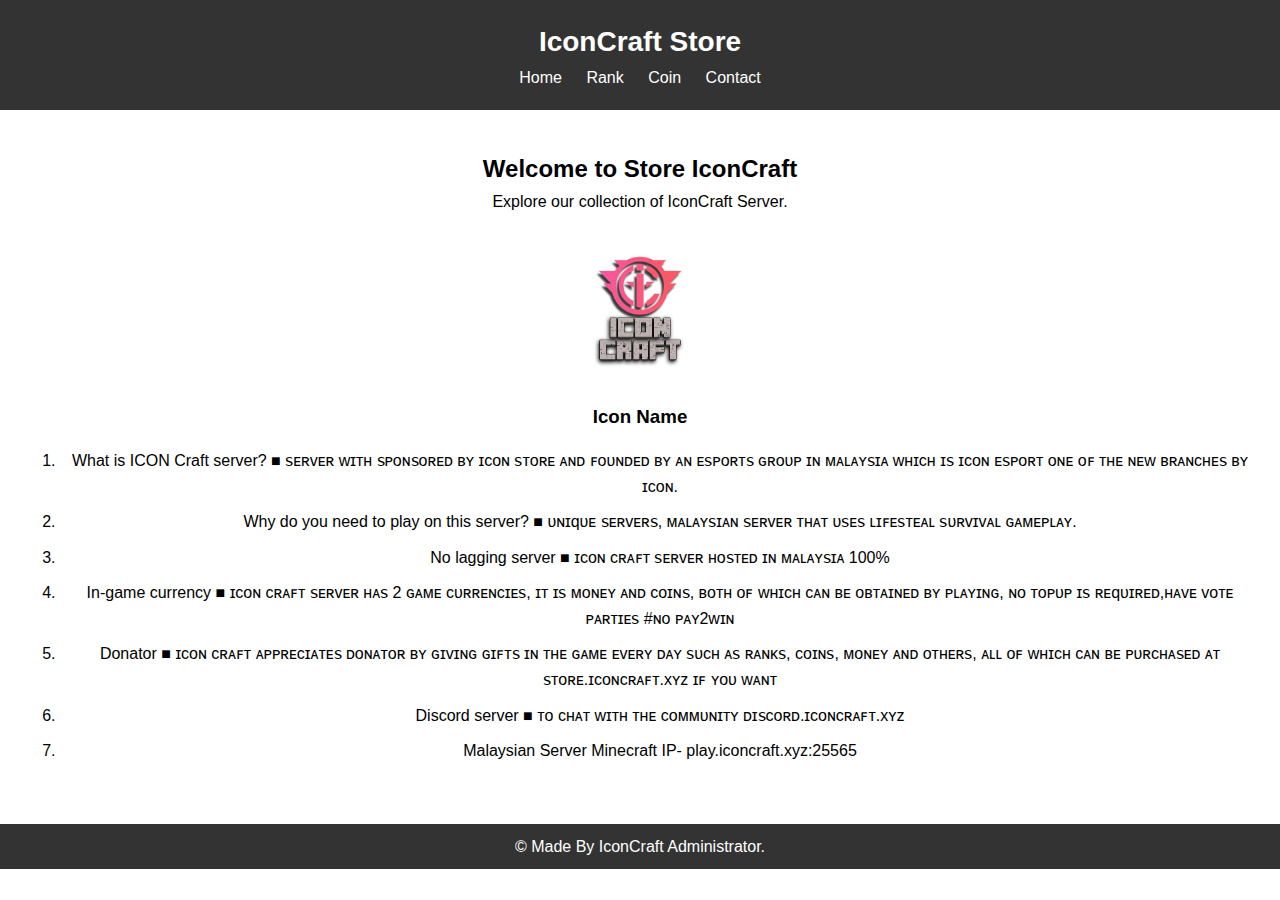
<file: index.html>
<!DOCTYPE html>
<html lang="en">

<head>
  <meta charset="UTF-8">
  <meta name="viewport" content="width=device-width, initial-scale=1.0">
  <title>Minecraft IconCraft Store</title>
  <link rel="stylesheet" href="styles.css">
</head>

<body>
  <!-- Header Section -->
  <header>
    <div class="container">
      <h1>IconCraft Store</h1>
      <nav>
        <ul>
          <li><a hreflang="index.html">Home</a></li>
          <li><a href="Rank.html">Rank</a></li>
          <li><a href="Coin,html">Coin</a></li>
          <li><a href="#">Contact</a></li>
        </ul>
      </nav>
    </div>
  </header>

  <!-- Product Section -->
  <section class="product-section">
    <div class="container">
      <h2>Welcome to Store IconCraft</h2>
      <p>Explore our collection of IconCraft Server.</p>
      <!-- Add your product showcase here -->
      <!-- Example: -->
      <div class="product-item">
        <img src="minecraft_icon.jpg" alt="Icon Craft Store">
        <h3>Icon Name</h3>
        <ol class="about_server">
          <li>
            <p>What is ICON Craft server?
              ■ ꜱᴇʀᴠᴇʀ ᴡɪᴛʜ ꜱᴘᴏɴꜱᴏʀᴇᴅ ʙʏ ɪᴄᴏɴ ꜱᴛᴏʀᴇ ᴀɴᴅ ꜰᴏᴜɴᴅᴇᴅ ʙʏ ᴀɴ ᴇꜱᴘᴏʀᴛꜱ ɢʀᴏᴜᴘ ɪɴ ᴍᴀʟᴀʏꜱɪᴀ ᴡʜɪᴄʜ ɪꜱ ɪᴄᴏɴ ᴇꜱᴘᴏʀᴛ
              ᴏɴᴇ ᴏꜰ ᴛʜᴇ ɴᴇᴡ ʙʀᴀɴᴄʜᴇꜱ ʙʏ ɪᴄᴏɴ.</p>
          </li>
          <li>
            <p>Why do you need to play on this server?
              ■ ᴜɴɪqᴜᴇ ꜱᴇʀᴠᴇʀꜱ, ᴍᴀʟᴀʏꜱɪᴀɴ ꜱᴇʀᴠᴇʀ ᴛʜᴀᴛ ᴜꜱᴇꜱ ʟɪꜰᴇꜱᴛᴇᴀʟ ꜱᴜʀᴠɪᴠᴀʟ ɢᴀᴍᴇᴘʟᴀʏ.</p>
          </li>
          <li>
            <p>No lagging server
              ■ ɪᴄᴏɴ ᴄʀᴀꜰᴛ ꜱᴇʀᴠᴇʀ ʜᴏꜱᴛᴇᴅ ɪɴ ᴍᴀʟᴀʏꜱɪᴀ 100%</p>
            </p>
          </li>
          <li>
            <p>In-game currency
              ■ ɪᴄᴏɴ ᴄʀᴀꜰᴛ ꜱᴇʀᴠᴇʀ ʜᴀꜱ 2 ɢᴀᴍᴇ ᴄᴜʀʀᴇɴᴄɪᴇꜱ, ɪᴛ ɪꜱ ᴍᴏɴᴇʏ ᴀɴᴅ ᴄᴏɪɴꜱ, ʙᴏᴛʜ ᴏꜰ ᴡʜɪᴄʜ ᴄᴀɴ ʙᴇ ᴏʙᴛᴀɪɴᴇᴅ ʙʏ ᴘʟᴀʏɪɴɢ, ɴᴏ ᴛᴏᴘᴜᴘ ɪꜱ ʀᴇqᴜɪʀᴇᴅ,ʜᴀᴠᴇ ᴠᴏᴛᴇ ᴘᴀʀᴛɪᴇꜱ #ɴᴏ ᴘᴀʏ2ᴡɪɴ</p>
          </li>
          <li>
            <p>Donator
              ■ ɪᴄᴏɴ ᴄʀᴀꜰᴛ ᴀᴘᴘʀᴇᴄɪᴀᴛᴇꜱ ᴅᴏɴᴀᴛᴏʀ ʙʏ ɢɪᴠɪɴɢ ɢɪꜰᴛꜱ ɪɴ ᴛʜᴇ ɢᴀᴍᴇ ᴇᴠᴇʀʏ ᴅᴀʏ ꜱᴜᴄʜ ᴀꜱ ʀᴀɴᴋꜱ, ᴄᴏɪɴꜱ, ᴍᴏɴᴇʏ ᴀɴᴅ ᴏᴛʜᴇʀꜱ, ᴀʟʟ ᴏꜰ ᴡʜɪᴄʜ ᴄᴀɴ ʙᴇ ᴘᴜʀᴄʜᴀꜱᴇᴅ ᴀᴛ ꜱᴛᴏʀᴇ.ɪᴄᴏɴᴄʀᴀꜰᴛ.xʏᴢ ɪꜰ ʏᴏᴜ ᴡᴀɴᴛ</p>
          </li>
          <li>
            <p>Discord server
              ■ ᴛᴏ ᴄʜᴀᴛ ᴡɪᴛʜ ᴛʜᴇ ᴄᴏᴍᴍᴜɴɪᴛʏ ᴅɪꜱᴄᴏʀᴅ.ɪᴄᴏɴᴄʀᴀꜰᴛ.xʏᴢ</p>
          </li>
          <li>
            <p>Malaysian Server Minecraft
              IP- play.iconcraft.xyz:25565</p>
          </li>
        </ol>
      </div>
      <!-- End of product showcase -->
    </div>
  </section>

  <!-- Footer Section -->
  <footer>
    <div class="container">
      <p>&copy; Made By IconCraft Administrator.</p>
    </div>
  </footer>
</body>

</html>
</file>
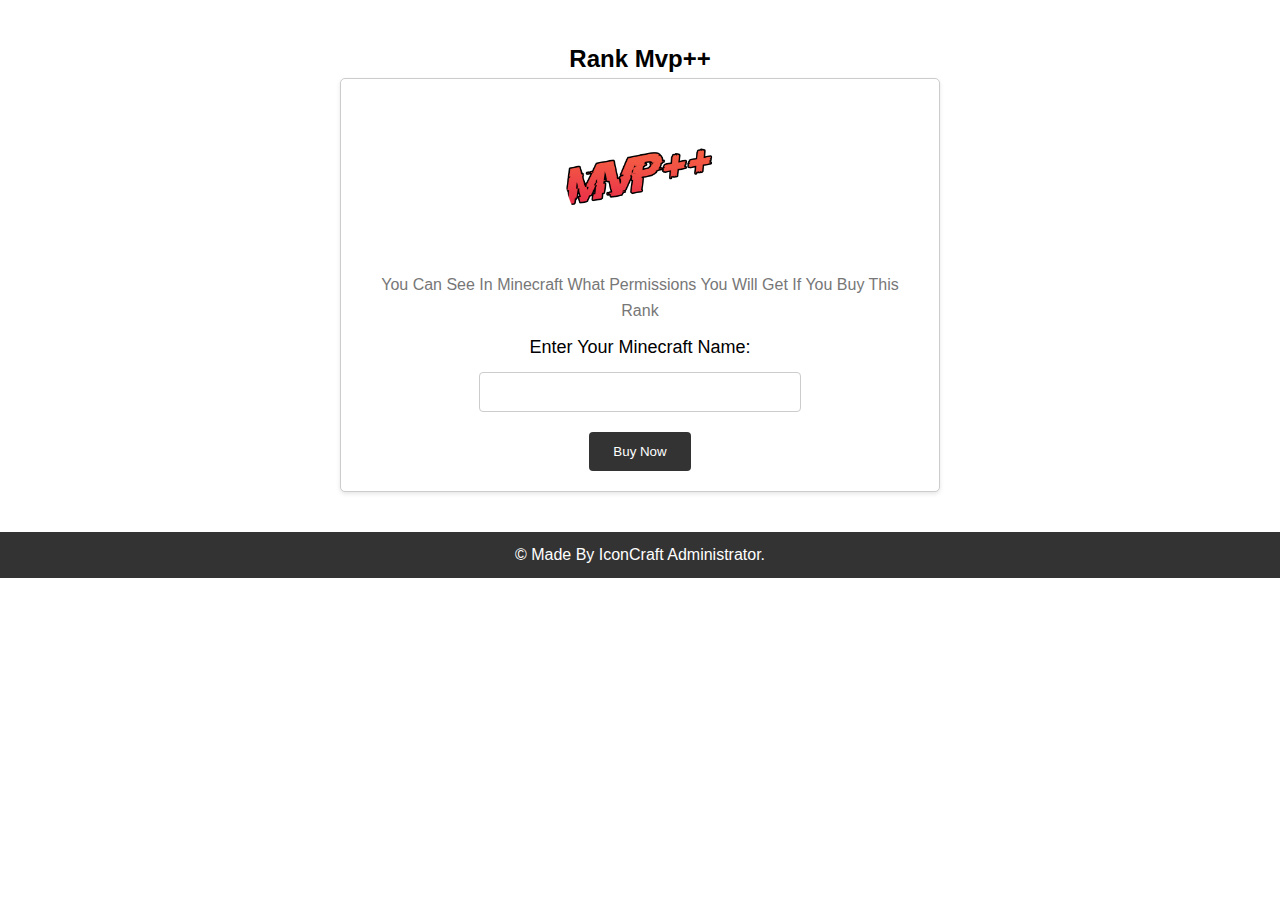
<file: mvp++.html>
<!DOCTYPE html>
<html lang="en">

<head>
  <meta charset="UTF-8">
  <meta name="viewport" content="width=device-width, initial-scale=1.0">
  <title>Minecraft IconCraft Store - Buy Now</title>
  <link rel="stylesheet" href="rankpayment.css">
</head>

<body>
  <!-- Purchase Form Section -->
  <section class="purchase-form-section">
    <div class="container">
      <h2>Rank Mvp++</h2>
      <div class="product-item">
        <img src="mvp++.png" alt="mvp++">
        <h3></h3>
        <p>You Can See In Minecraft What Permissions You Will Get If You Buy This Rank</p>
        <form action="payment.html" method="post" id="minecraft-name-form">
          <label for="minecraft-name">Enter Your Minecraft Name:</label>
          <input type="text" id="minecraft-name" name="minecraft-name" required>
          <button type="submit" class="buy-now-btn">Buy Now</button>
        </form>
      </div>
    </div>
  </section>

  <!-- Footer Section -->
  <footer>
    <div class="container">
      <p>&copy; Made By IconCraft Administrator.</p>
    </div>
  </footer>
</body>

</html>
</file>
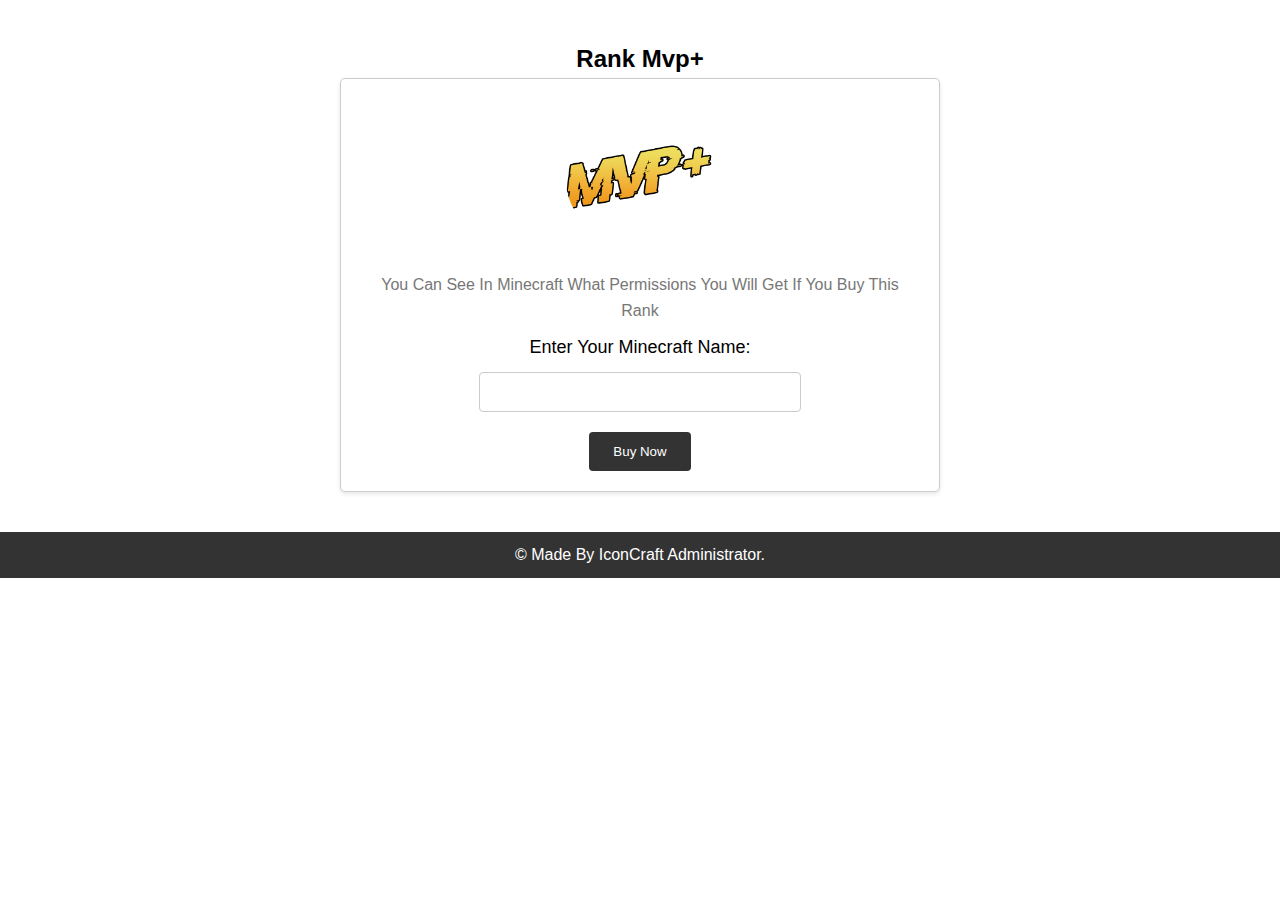
<file: mvp+.html>
<!DOCTYPE html>
<html lang="en">

<head>
  <meta charset="UTF-8">
  <meta name="viewport" content="width=device-width, initial-scale=1.0">
  <title>Minecraft IconCraft Store - Buy Now</title>
  <link rel="stylesheet" href="rankpayment.css">
</head>

<body>
  <!-- Purchase Form Section -->
  <section class="purchase-form-section">
    <div class="container">
      <h2>Rank Mvp+</h2>
      <div class="product-item">
        <img src="mvp+.png" alt="mvp+">
        <h3></h3>
        <p>You Can See In Minecraft What Permissions You Will Get If You Buy This Rank</p>
        <form action="payment.html" method="post" id="minecraft-name-form">
          <label for="minecraft-name">Enter Your Minecraft Name:</label>
          <input type="text" id="minecraft-name" name="minecraft-name" required>
          <button type="submit" class="buy-now-btn">Buy Now</button>
        </form>
      </div>
    </div>
  </section>

  <!-- Footer Section -->
  <footer>
    <div class="container">
      <p>&copy; Made By IconCraft Administrator.</p>
    </div>
  </footer>
</body>

</html>
</file>
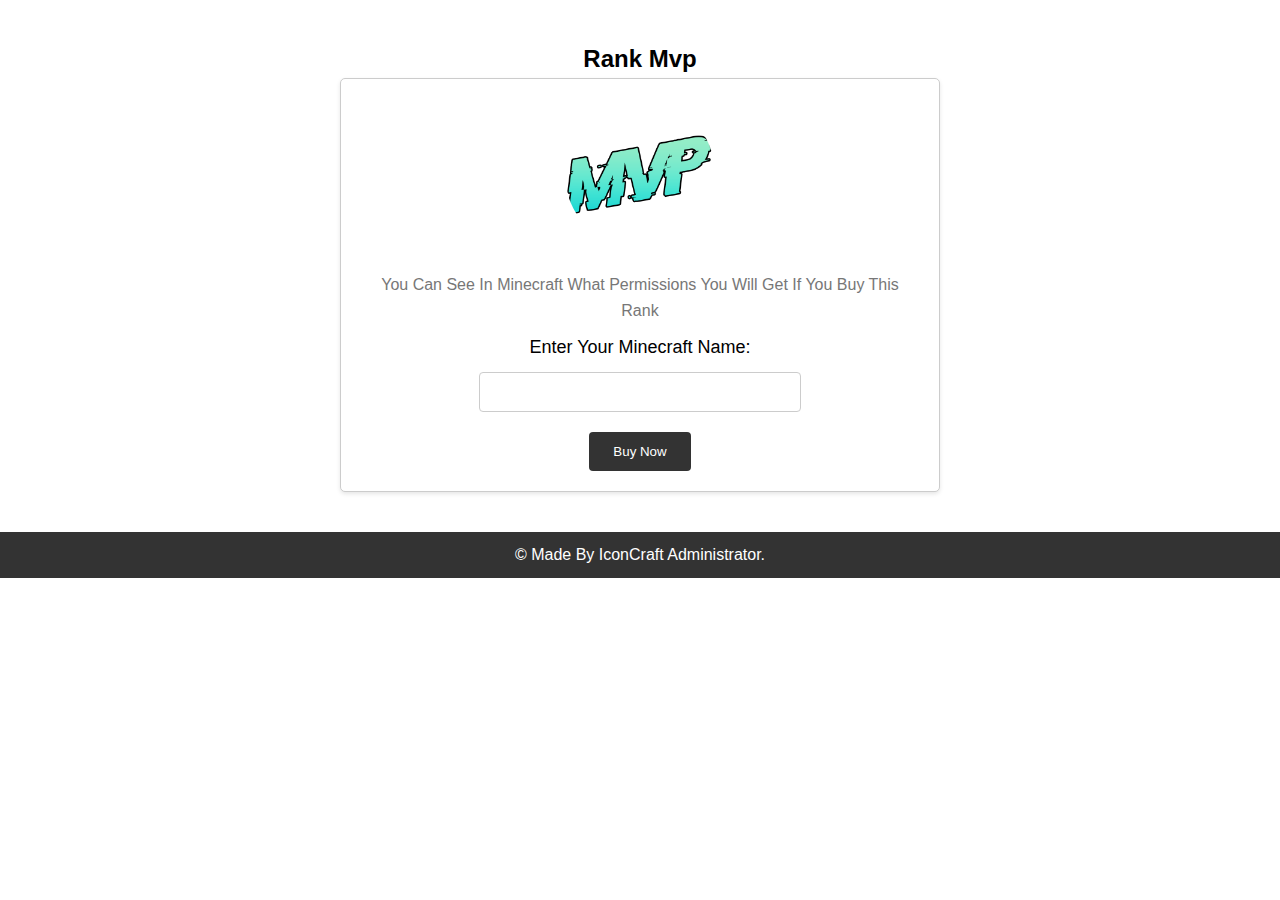
<file: mvp.html>
<!DOCTYPE html>
<html lang="en">

<head>
  <meta charset="UTF-8">
  <meta name="viewport" content="width=device-width, initial-scale=1.0">
  <title>Minecraft IconCraft Store - Buy Now</title>
  <link rel="stylesheet" href="rankpayment.css">
</head>

<body>
  <!-- Purchase Form Section -->
  <section class="purchase-form-section">
    <div class="container">
      <h2>Rank Mvp</h2>
      <div class="product-item">
        <img src="mvp.png" alt="mvp">
        <h3></h3>
        <p>You Can See In Minecraft What Permissions You Will Get If You Buy This Rank</p>
        <form action="payment.html" method="post" id="minecraft-name-form">
          <label for="minecraft-name">Enter Your Minecraft Name:</label>
          <input type="text" id="minecraft-name" name="minecraft-name" required>
          <button type="submit" class="buy-now-btn">Buy Now</button>
        </form>
      </div>
    </div>
  </section>

  <!-- Footer Section -->
  <footer>
    <div class="container">
      <p>&copy; Made By IconCraft Administrator.</p>
    </div>
  </footer>
</body>

</html>
</file>
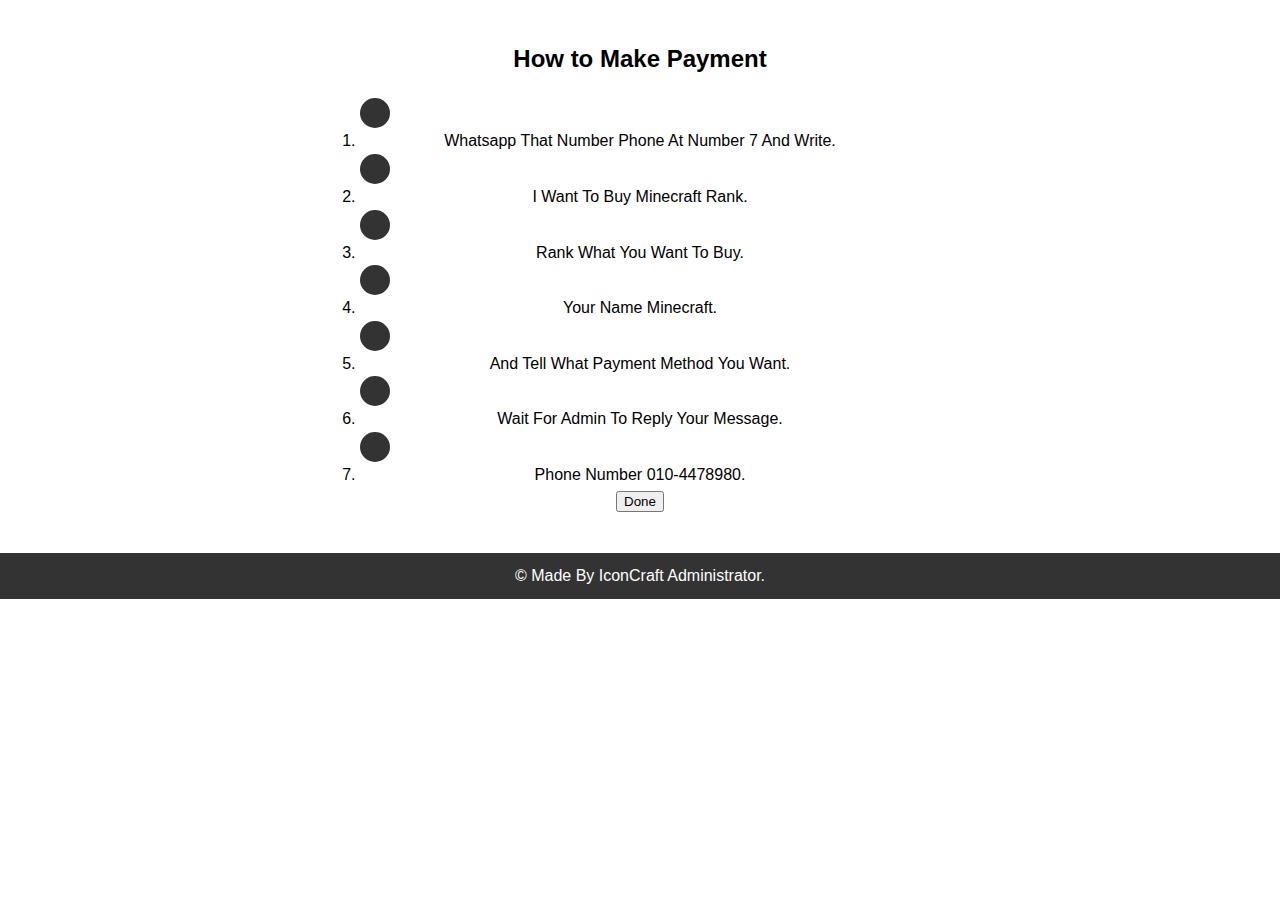
<file: payment.html>
<!DOCTYPE html>
<html lang="en">

<head>
  <meta charset="UTF-8">
  <meta name="viewport" content="width=device-width, initial-scale=1.0">
  <title>Minecraft IconCraft Store</title>
  <link rel="stylesheet" href="payment.css">
</head>

<body>
  <!-- How to Make Payment Section -->
  <section class="how-to-make-payment-section">
    <div class="container">
      <h2>How to Make Payment</h2>
      <form action="index.html" method="post" id="payment-steps">
      <ol class="container">
        <li>
          <div class="step-icon"></div>
          <p>Whatsapp That Number Phone At Number 7 And Write.</p>
        </li>
        <li>
          <div class="step-icon"></div>
          <p>I Want To Buy Minecraft Rank.</p>
        </li>
        <li>
          <div class="step-icon"></div>
          <p>Rank What You Want To Buy.</p>
          </p>
        </li>
        <li>
          <div class="step-icon"></div>
          <p>Your Name Minecraft.</p>
        </li>
        <li>
          <div class="step-icon"></div>
          <p>And Tell What Payment Method You Want.</p>
        </li>
        <li>
          <div class="step-icon"></div>
          <p>Wait For Admin To Reply Your Message.</p>
        </li>
        <li>
          <div class="step-icon"></div>
          <p>Phone Number 010-4478980.</p>
        </li>
      </ol>
      <button type="Done" class="continue-btn">Done</button>
    </div>
  </section>

  <!-- Footer Section -->
  <footer>
    <div class="container">
      <p>&copy; Made By IconCraft Administrator.</p>
    </div>
  </footer>
</body>

</html>
</file>
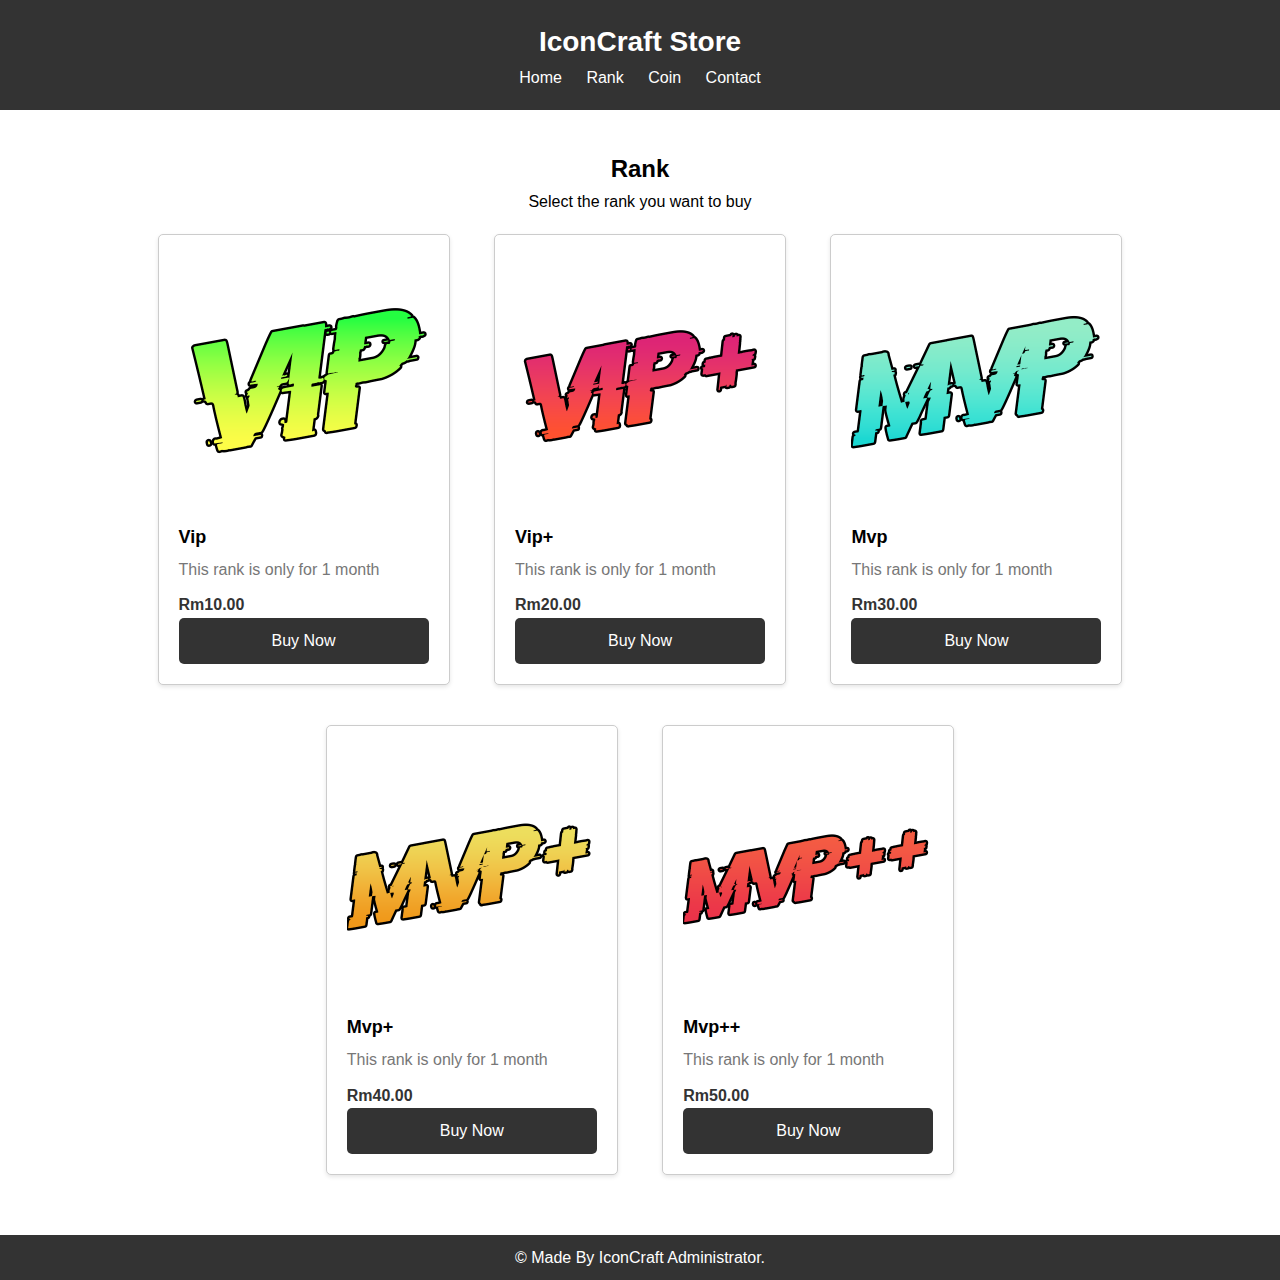
<file: Rank.html>
<!DOCTYPE html>
<html lang="en">

<head>
  <meta charset="UTF-8">
  <meta name="viewport" content="width=device-width, initial-scale=1.0">
  <title>Minecraft IconCraft Store - Trunks for Sale</title>
  <link rel="stylesheet" href="rank.css">
</head>

<body>
  <!-- Header Section -->
  <header>
    <div class="container">
      <h1>IconCraft Store</h1>
      <nav>
        <ul>
          <li><a href="index.html">Home</a></li>
          <li><a href="Rank.html">Rank</a></li>
          <li><a href="Coin.css">Coin</a></li>
          <li><a href="#">Contact</a></li>
        </ul>
      </nav>
    </div>
  </header>

  <!-- Product Section -->
  <section id="product-section" class="product-section">
    <div class="container">
      <h2>Rank </h2>
      <p>Select the rank you want to buy</p>
      <!-- Product Item -->
      <div class="product-item">
        <img src="vip.png" alt="vip">
        <h3>Vip</h3>
        <p>This rank is only for 1 month</p>
        <span class="price">Rm10.00</span>
        <a href="vip.html" class="buy-now-btn">Buy Now</a>
      </div>
      <!-- End of Product Item -->

      <!-- Product Item -->
      <div class="product-item">
        <img src="vip+.png" alt="vip+">
        <h3>Vip+</h3>
        <p>This rank is only for 1 month</p>
        <span class="price">Rm20.00</span>
        <a href="vip+.html" class="buy-now-btn">Buy Now</a>
      </div>
      <!-- End of Product Item -->

            <!-- Product Item -->
            <div class="product-item">
              <img src="mvp.png" alt="mvp">
              <h3>Mvp</h3>
              <p>This rank is only for 1 month</p>
              <span class="price">Rm30.00</span>
              <a href="mvp.html" class="buy-now-btn">Buy Now</a>
            </div>
            <!-- End of Product Item -->

                  <!-- Product Item -->
      <div class="product-item">
        <img src="mvp+.png" alt="mvp+">
        <h3>Mvp+</h3>
        <p>This rank is only for 1 month</p>
        <span class="price">Rm40.00</span>
        <a href="mvp+.html" class="buy-now-btn">Buy Now</a>
      </div>
      <!-- End of Product Item -->

            <!-- Product Item -->
            <div class="product-item">
              <img src="mvp++.png" alt="mvp++">
              <h3>Mvp++</h3>
              <p>This rank is only for 1 month</p>
              <span class="price">Rm50.00</span>
              <a href="mvp++.html" class="buy-now-btn">Buy Now</a>
            </div>
            <!-- End of Product Item -->

      <!-- Add more product items as needed -->
    </div>
  </section>

  <!-- Footer Section -->
  <footer>
    <div class="container">
      <p>&copy; Made By IconCraft Administrator.</p>
    </div>
  </footer>
</body>

</html>
</file>
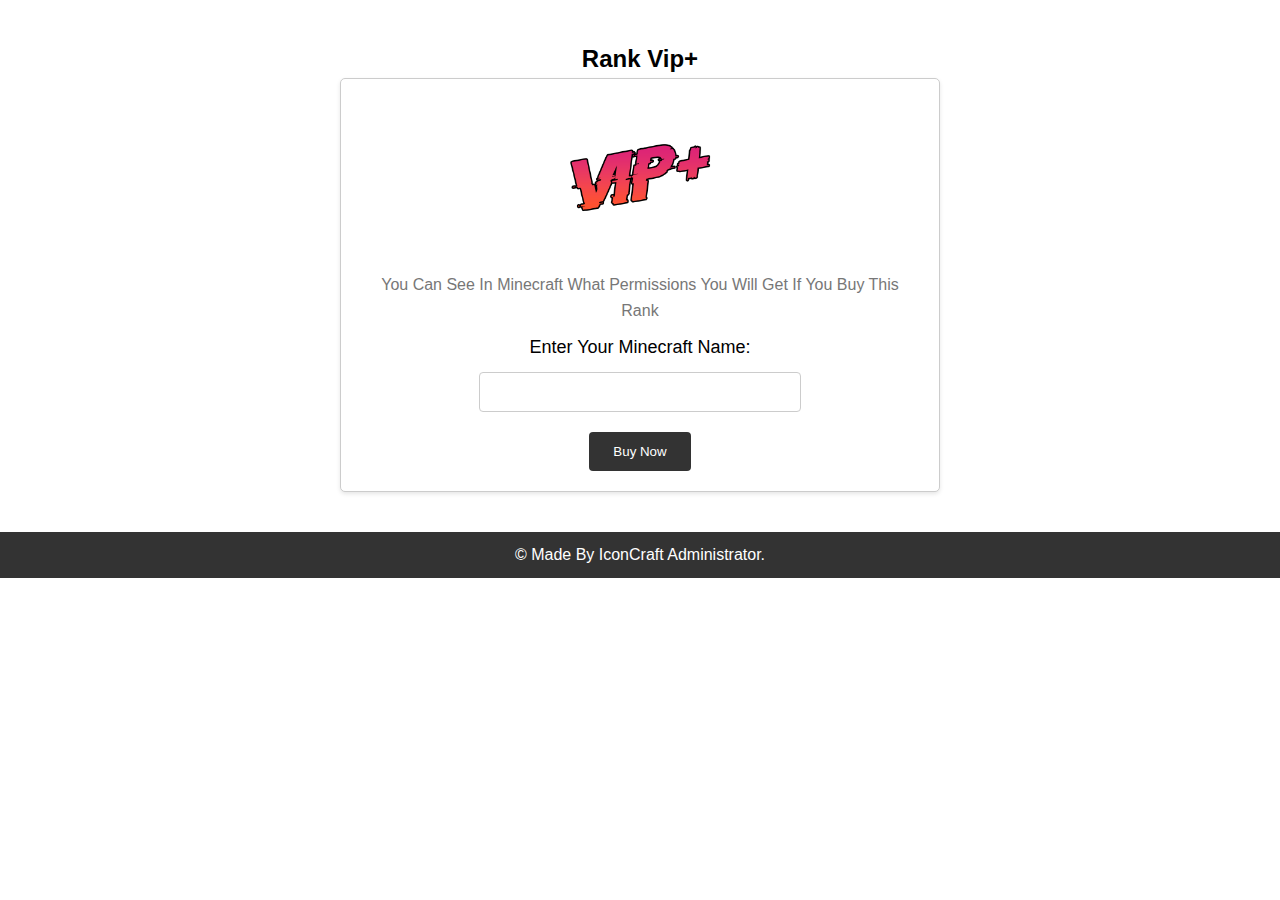
<file: vip+.html>
<!DOCTYPE html>
<html lang="en">

<head>
  <meta charset="UTF-8">
  <meta name="viewport" content="width=device-width, initial-scale=1.0">
  <title>Minecraft IconCraft Store - Buy Now</title>
  <link rel="stylesheet" href="rankpayment.css">
</head>

<body>
  <!-- Purchase Form Section -->
  <section class="purchase-form-section">
    <div class="container">
      <h2>Rank Vip+</h2>
      <div class="product-item">
        <img src="vip+.png" alt="vip+">
        <h3></h3>
        <p>You Can See In Minecraft What Permissions You Will Get If You Buy This Rank</p>
        <form action="payment.html" method="post" id="minecraft">
          <label for="minecraft-name">Enter Your Minecraft Name:</label>
          <input type="text" id="minecraft-name" name="minecraft-name" required>
          <button type="submit" class="buy-now-btn">Buy Now</button>
        </form>
      </div>
    </div>
  </section>

  <!-- Footer Section -->
  <footer>
    <div class="container">
      <p>&copy; Made By IconCraft Administrator.</p>
    </div>
  </footer>
</body>

</html>
</file>
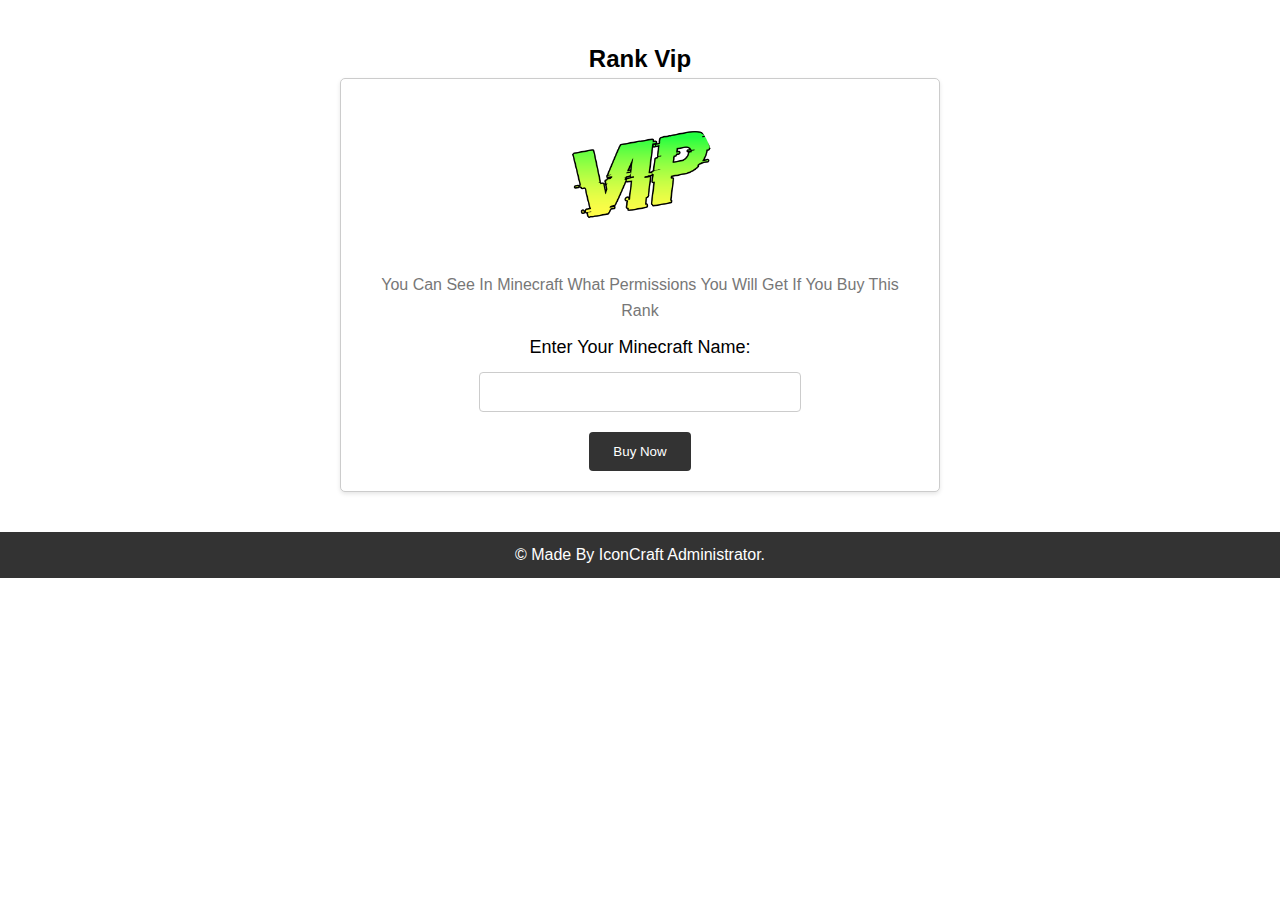
<file: vip.html>
<!DOCTYPE html>
<html lang="en">

<head>
  <meta charset="UTF-8">
  <meta name="viewport" content="width=device-width, initial-scale=1.0">
  <title>Minecraft IconCraft Store - Buy Now</title>
  <link rel="stylesheet" href="rankpayment.css">
</head>

<body>
  <!-- Purchase Form Section -->
  <section class="purchase-form-section">
    <div class="container">
      <h2>Rank Vip</h2>
      <div class="product-item">
        <img src="vip.png" alt="vip">
        <h3></h3>
        <p>You Can See In Minecraft What Permissions You Will Get If You Buy This Rank</p>
        <form action="payment.html" method="post" id="minecraft-name-form">
          <label for="minecraft-name">Enter Your Minecraft Name:</label>
          <input type="text" id="minecraft-name" name="minecraft-name" required>
          <button type="submit" class="buy-now-btn">Buy Now</button>
        </form>
      </div>
    </div>
  </section>

  <!-- Footer Section -->
  <footer>
    <div class="container">
      <p>&copy; Made By IconCraft Administrator.</p>
    </div>
  </footer>
</body>

</html>
</file>
<file: styles.css>
/* Reset some default styles */
body, h1, h2, h3, p, ul, li {
    margin: 0;
    padding: 0;
  }
  
  body {
    font-family: Arial, sans-serif;
    line-height: 1.6;
  }
  
  /* Basic styling for header */
  header {
    background-color: #333;
    color: #fff;
    padding: 20px 0;
    text-align: center;
  }
  
  header h1 {
    font-size: 28px;
  }
  
  nav ul {
    list-style: none;
  }
  
  nav ul li {
    display: inline-block;
    margin: 0 10px;
  }
  
  nav ul li a {
    color: #fff;
    text-decoration: none;
  }
  
  /* Styling for product section */
  .product-section {
    padding: 40px 0;
    text-align: center;
  }
  
  .product-item {
    margin: 20px;
  }
  
  .product-item img {
    width: 150px;
    height: 150px;
    object-fit: cover;
    border-radius: 50%;
  }
  
  .product-item h3 {
    margin-top: 10px;
  }
  
  .product-item p {
    margin: 10px 0;
  }
  
  .product-item a {
    display: inline-block;
    padding: 8px 16px;
    background-color: #333;
    color: #fff;
    text-decoration: none;
    border-radius: 4px;
  }
  
  /* Basic styling for footer */
  footer {
    background-color: #333;
    color: #fff;
    padding: 10px 0;
    text-align: center;
  }
</file>
<file: rankpayment.css>
/* Reset some default styles */
body, h1, h2, h3, p, ul, li {
  margin: 0;
  padding: 0;
}

body {
  font-family: Arial, sans-serif;
  line-height: 1.6;
}

/* Styling for Purchase Form Section */
.purchase-form-section {
  text-align: center;
  padding: 40px 0;
}

.container {
  max-width: 600px;
  margin: 0 auto;
  padding: 0 20px;
}

.product-item {
  text-align: center;
  border: 1px solid #ccc;
  border-radius: 5px;
  box-shadow: 0 2px 4px rgba(0, 0, 0, 0.1);
  padding: 20px;
  background-color: #fff;
}

.product-item img {
  width: 150px;
  height: 150px;
  object-fit: cover;
  border-radius: 50%;
  margin-bottom: 10px;
}

.product-item h3 {
  font-size: 18px;
  margin-bottom: 5px;
}

.product-item p {
  color: #777;
  margin-bottom: 10px;
}

form {
  display: flex;
  flex-direction: column;
  align-items: center;
}

label {
  font-size: 18px;
  margin-bottom: 10px;
}

input {
  width: 100%;
  max-width: 300px;
  padding: 10px;
  margin-bottom: 20px;
  border: 1px solid #ccc;
  border-radius: 4px;
  font-size: 16px;
}

.buy-now-btn {
  padding: 12px 24px;
  background-color: #333;
  color: #fff;
  text-decoration: none;
  border: none;
  border-radius: 4px;
  cursor: pointer;
  transition: background-color 0.3s ease;
}

.buy-now-btn:hover {
  background-color: #555;
}

/* Basic styling for footer */
footer {
  background-color: #333;
  color: #fff;
  padding: 10px 0;
  text-align: center;
}
</file>
<file: payment.css>
/* Reset some default styles */
body, h1, h2, h3, p, ul, li {
  margin: 0;
  padding: 0;
}

body {
  font-family: Arial, sans-serif;
  line-height: 1.6;
}

/* Styling for How to Make Payment Section */
.how-to-make-payment-section {
  text-align: center;
  padding: 40px 0;
}

.container {
  max-width: 600px;
  margin: 0 auto;
  padding: 0 20px;
}

.how-to-make-payment-section h2 {
  margin-bottom: 20px;
}

.payment-steps {
  list-style: none;
  padding-left: 0;
}

.payment-steps li {
  display: flex;
  align-items: center;
  margin-bottom: 20px;
}

.step-icon {
  width: 30px;
  height: 30px;
  background-color: #333;
  color: #fff;
  border-radius: 50%;
  display: flex;
  align-items: center;
  justify-content: center;
  font-weight: bold;
}

.payment-steps p {
  margin-left: 10px;
}

/* Basic styling for footer */
footer {
  background-color: #333;
  color: #fff;
  padding: 10px 0;
  text-align: center;
}
</file>
<file: rank.css>
/* Reset some default styles */
body, h1, h2, h3, p, ul, li {
    margin: 0;
    padding: 0;
  }
  
  body {
    font-family: Arial, sans-serif;
    line-height: 1.6;
  }
  
  /* Basic styling for header */
  header {
    background-color: #333;
    color: #fff;
    padding: 20px 0;
    text-align: center;
  }
  
  header h1 {
    font-size: 28px;
  }
  
  nav ul {
    list-style: none;
  }
  
  nav ul li {
    display: inline-block;
    margin: 0 10px;
  }
  
  nav ul li a {
    color: #fff;
    text-decoration: none;
  }
  
  /* Styling for product section */
  .product-section {
    padding: 40px 0;
    text-align: center;
  }
  
  .container {
    max-width: 1200px;
    margin: 0 auto;
    padding: 0 20px;
  }
  
  .product-item {
    display: inline-block;
    width: 250px;
    margin: 20px;
    text-align: left;
    border: 1px solid #ccc;
    border-radius: 5px;
    box-shadow: 0 2px 4px rgba(0, 0, 0, 0.1);
    padding: 20px;
    background-color: #fff;
  }
  
  .product-item img {
    width: 100%;
    height: auto;
    border-radius: 5px;
    margin-bottom: 10px;
  }
  
  .product-item h3 {
    font-size: 18px;
    margin-bottom: 5px;
  }
  
  .product-item p {
    color: #777;
    margin-bottom: 10px;
  }
  
  .product-item .price {
    font-weight: bold;
    color: #333;
  }
  
  .product-item .buy-now-btn {
    display: block;
    width: 100%;
    padding: 10px 0;
    background-color: #333;
    color: #fff;
    text-align: center;
    text-decoration: none;
    border-radius: 5px;
    transition: background-color 0.3s ease;
  }
  
  .product-item .buy-now-btn:hover {
    background-color: #555;
  }
  
  /* Basic styling for footer */
  footer {
    background-color: #333;
    color: #fff;
    padding: 10px 0;
    text-align: center;
  }
</file>
